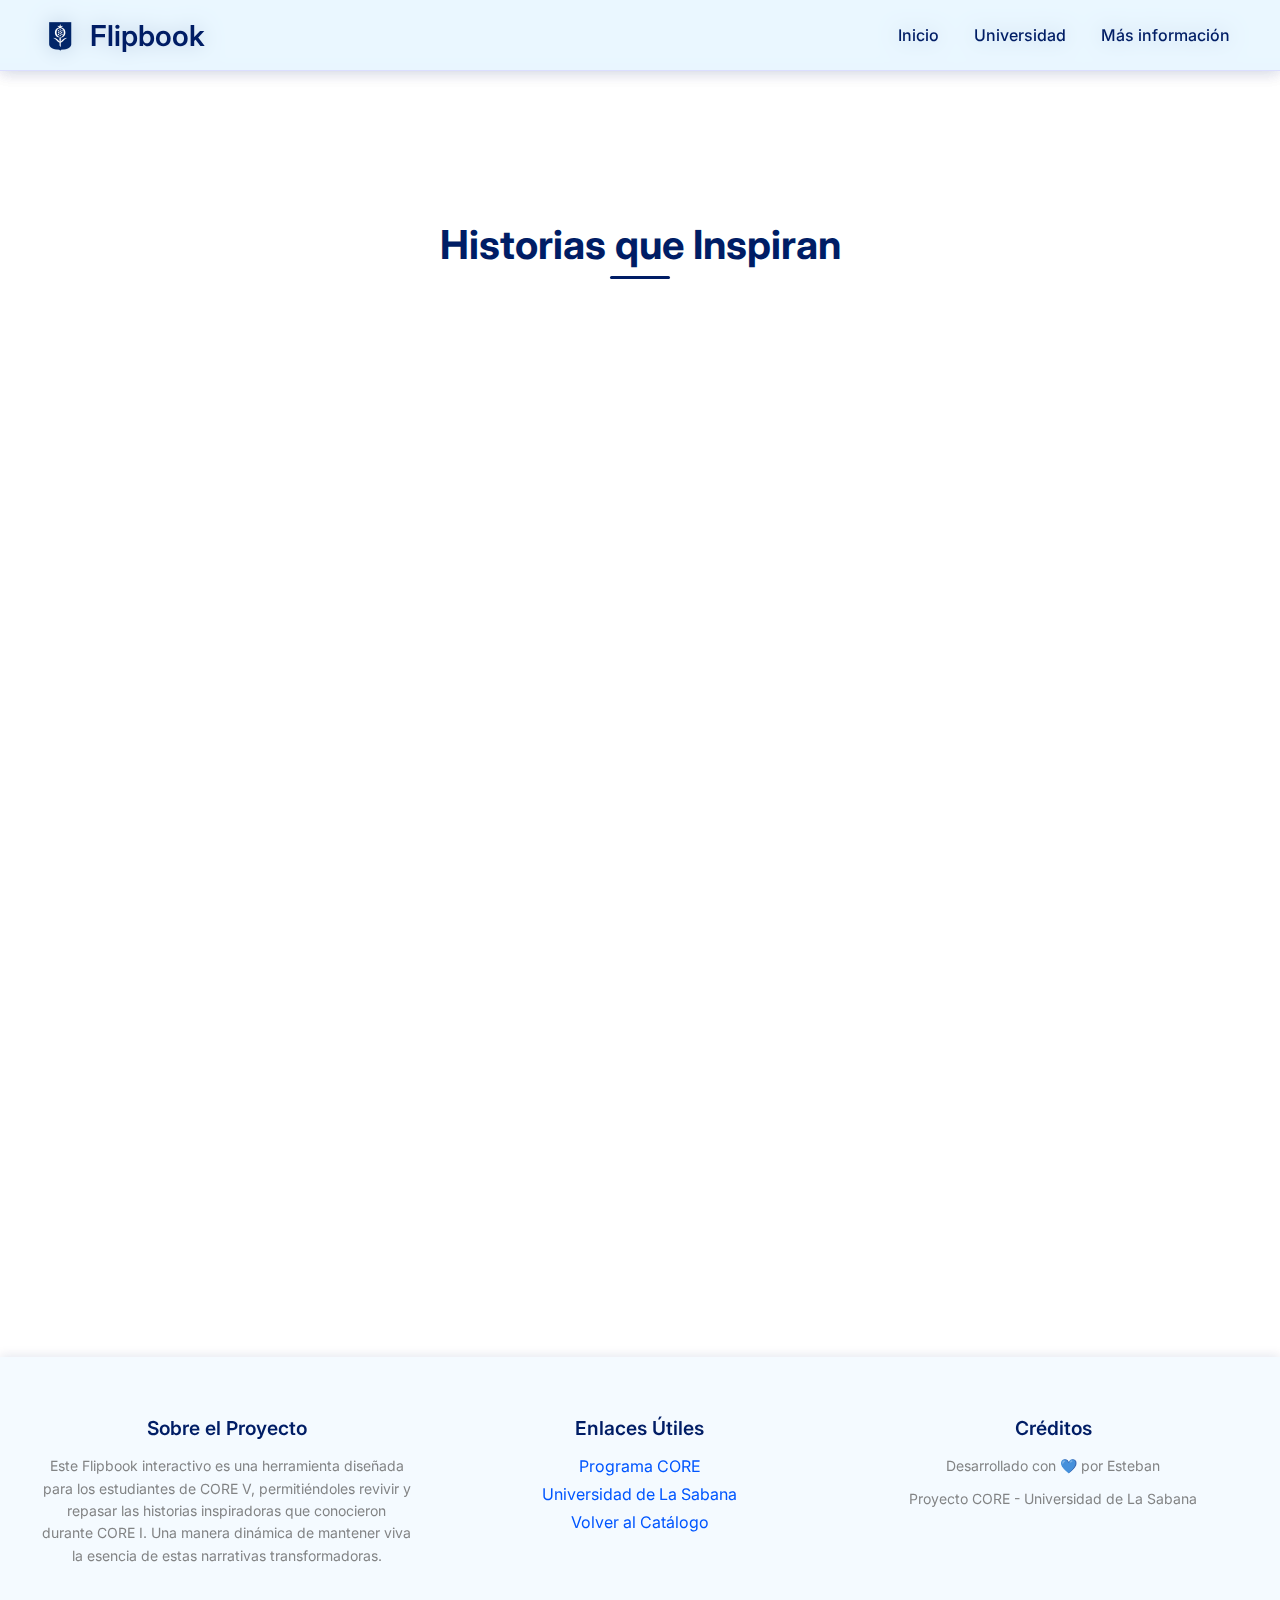
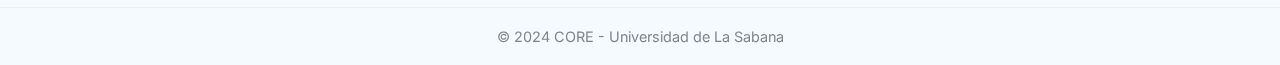
<file: index.html>
<!DOCTYPE html>
<html lang="es">
<head>
    <meta charset="UTF-8">
    <meta name="viewport" content="width=device-width, initial-scale=1.0">
    <title>Selección de Libros - Flipbook</title>
    
    <!-- Enlace a estilos externos -->
    <link rel="stylesheet" href="styles.css">
    
    <!-- Librerías necesarias -->
    <script src="https://cdnjs.cloudflare.com/ajax/libs/jquery/3.6.0/jquery.min.js"></script>
    <link href="https://fonts.googleapis.com/css2?family=Inter:wght@400;500;600;700&display=swap" rel="stylesheet">
    <!-- Cargar componentes -->
    <script src="components.js"></script>
    <style>
        .hamburger {
            display: none;
            flex-direction: column;
            justify-content: space-around;
            width: 2rem;
            height: 2rem;
            background: none;
            border: none;
            cursor: pointer;
            padding: 0;
            z-index: 10;
            outline: none;
            -webkit-tap-highlight-color: transparent;
            box-shadow: none;
        }

        .hamburger:focus,
        .hamburger:active,
        .hamburger:hover {
            outline: none;
            background: none;
            border: none;
            box-shadow: none;
        }

        .hamburger span {
            width: 2rem;
            height: 0.25rem;
            background: #333;
            border-radius: 10px;
            transition: all 0.3s linear;
            position: relative;
            transform-origin: 1px;
            box-shadow: none;
        }

        @media (max-width: 768px) {
            .hamburger {
                display: flex;
                position: relative;
                z-index: 1000;
                background: none;
                box-shadow: none;
            }

            .nav-links {
                position: fixed;
                right: -100%;
                top: 0;
                height: 100vh;
                width: 100%;
                background: rgba(255, 255, 255, 0.2);
                backdrop-filter: blur(8px);
                -webkit-backdrop-filter: blur(8px);
                flex-direction: column;
                padding-top: 5rem;
                transition: 0.3s ease-in-out;
                z-index: 999;
            }

            .nav-links.active {
                right: 0;
            }

            .nav-links a {
                margin: 1.5rem 0;
                font-size: 1.2rem;
                text-align: center;
                -webkit-tap-highlight-color: transparent;
                color: #000;
                text-decoration: none;
                transition: color 0.3s ease;
                font-weight: 500;
                padding: 0.5rem 2rem;
                border-radius: 8px;
                background: rgba(255, 255, 255, 0.1);
            }

            .nav-links a:hover {
                color: #0056b3;
                background: rgba(255, 255, 255, 0.2);
            }

            .hamburger.active span:first-child {
                transform: rotate(45deg);
            }

            .hamburger.active span:nth-child(2) {
                opacity: 0;
            }

            .hamburger.active span:nth-child(3) {
                transform: rotate(-45deg);
            }
        }
    </style>
</head>
<body>
    <main>
        <h2 class="main-title">Historias que Inspiran</h2>
        <div class="book-cards">
            <div class="book-card" onclick="location.href='malala.html'" style="--order: 1">
                <div class="card-bg">
                    <img src="src/malala.png" alt="Malala">
                </div>
                <div class="card-content">
                    <span class="book-tag">Biografía</span>
                    <h3>Malala: Mi historia</h3>
                    <p class="author">Malala Yousafzai</p>
                </div>
            </div>
            
            <div class="book-card" onclick="location.href='correrparavivir.html'" style="--order: 2">
                <div class="card-bg">
                    <img src="src/correrparavivirportada.png" alt="Correr para vivir">
                </div>
                <div class="card-content">
                    <span class="book-tag">Superación</span>
                    <h3>Correr para vivir</h3>
                    <p class="author">López Lomong</p>
                </div>
            </div>

            <div class="book-card" onclick="location.href='memoriadeunarbol.html'" style="--order: 3">
                <div class="card-bg">
                    <img src="src/memoriadeunarbol.jpg" alt="Memoria de un árbol">
                </div>
                <div class="card-content">
                    <span class="book-tag">Literatura</span>
                    <h3>Memoria de un árbol</h3>
                    <p class="author">Tina Vallés</p>
                </div>
            </div>

            <div class="book-card" onclick="location.href='blancacomolanieve.html'" style="--order: 4">
                <div class="card-bg">
                    <img src="src/blancacomolanieve.jpg" alt="Blanca como la nieve">
                </div>
                <div class="card-content">
                    <span class="book-tag">Novela</span>
                    <h3>Blanca como la nieve, roja como la sangre</h3>
                    <p class="author">Alessandro D'Avenia</p>
                </div>
            </div>

            <div class="book-card" onclick="location.href='unatartademanzana.html'" style="--order: 5">
                <div class="card-bg">
                    <img src="src/unatartademanzana.jpg" alt="Una tarta de manzana">
                </div>
                <div class="card-content">
                    <span class="book-tag">Juvenil</span>
                    <h3>Una tarta de manzana llena de esperanza</h3>
                    <p class="author">Sarah Moore Fitzgerald</p>
                </div>
            </div>
        </div>
    </main>
    
    <!-- Script para el menú hamburguesa -->
    <script src="nav-loader.js"></script>
</body>
</html>
</file>
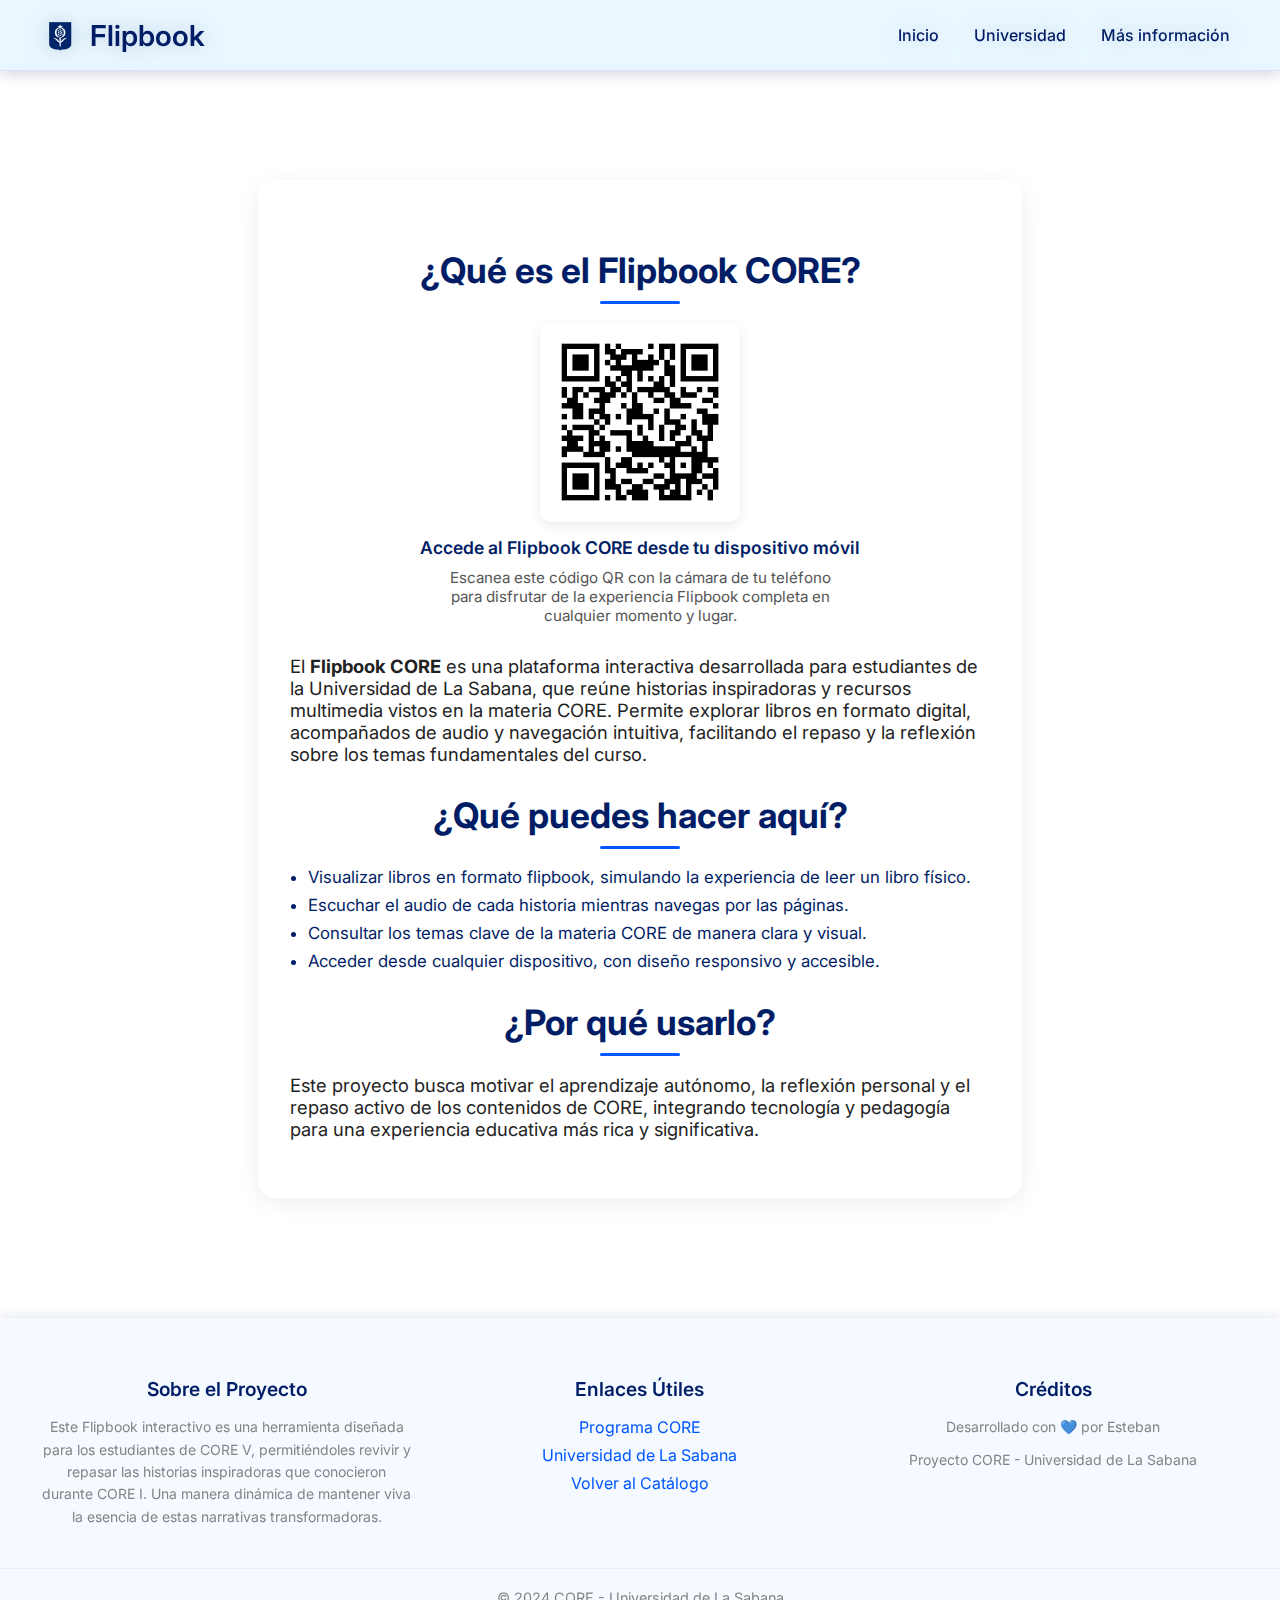
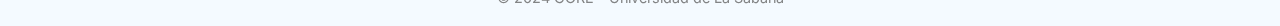
<file: masinformacion.html>
<!DOCTYPE html>
<html lang="es">
<head>
    <meta charset="UTF-8">
    <meta name="viewport" content="width=device-width, initial-scale=1.0">
    <title>Más Información - Flipbook CORE</title>
    <link rel="stylesheet" href="styles.css">
    <link href="https://fonts.googleapis.com/css2?family=Inter:wght@400;500;600;700&display=swap" rel="stylesheet">
    <script src="components.js"></script>
    <style>
        .info-container {
            max-width: 700px;
            margin: 80px auto 40px auto;
            background: rgba(255,255,255,0.95);
            border-radius: 18px;
            box-shadow: 0 4px 24px rgba(0,0,0,0.07);
            padding: 40px 32px;
            font-family: 'Inter', Arial, sans-serif;
        }
        .info-container h2 {
            font-size: 2.2rem;
            font-weight: 700;
            margin-bottom: 18px;
            color: #001D65;
            text-align: center;
            position: relative;
        }
        .info-container h2::after {
            content: '';
            display: block;
            width: 80px;
            height: 3px;
            background: #0056FF;
            margin: 10px auto 0;
            border-radius: 2px;
        }
        .info-container p {
            font-size: 1.15rem;
            color: #222;
            margin-bottom: 18px;
        }
        .info-container ul {
            margin: 0 0 0 18px;
            padding: 0;
        }
        .info-container li {
            font-size: 1.05rem;
            margin-bottom: 8px;
        }
        
        .qr-section {
            display: flex;
            flex-direction: column;
            align-items: center;
            margin-top: 30px;
            padding-top: 20px;
            border-top: 1px solid #eee;
            text-align: center;
        }
        
        .qr-image {
            width: 200px;
            height: 200px;
            margin-bottom: 15px;
            border-radius: 10px;
            box-shadow: 0 4px 12px rgba(0, 0, 0, 0.08);
        }
        
        .qr-caption {
            font-size: 1.1rem;
            color: #001D65;
            font-weight: 600;
            margin-bottom: 10px;
        }
        
        .qr-description {
            font-size: 0.95rem;
            color: #555;
            max-width: 400px;
        }
        
        @media (max-width: 768px) {
            .qr-image {
                width: 180px;
                height: 180px;
            }
        }
    </style>
</head>
<body>
    <main>
        <div class="info-container">
            <h2>¿Qué es el Flipbook CORE?</h2>
            
            <!-- Sección del código QR -->
            <div class="qr-section" style="margin-top: 0; padding-top: 0; border-top: none; margin-bottom: 30px;">
                <img src="src/qrflipboook.png" alt="Código QR Flipbook CORE" class="qr-image">
                <div class="qr-caption">Accede al Flipbook CORE desde tu dispositivo móvil</div>
                <div class="qr-description">Escanea este código QR con la cámara de tu teléfono para disfrutar de la experiencia Flipbook completa en cualquier momento y lugar.</div>
            </div>
            
            <p>
                El <strong>Flipbook CORE</strong> es una plataforma interactiva desarrollada para estudiantes de la Universidad de La Sabana, que reúne historias inspiradoras y recursos multimedia vistos en la materia CORE. Permite explorar libros en formato digital, acompañados de audio y navegación intuitiva, facilitando el repaso y la reflexión sobre los temas fundamentales del curso.
            </p>
            <h2>¿Qué puedes hacer aquí?</h2>
            <ul>
                <li>Visualizar libros en formato flipbook, simulando la experiencia de leer un libro físico.</li>
                <li>Escuchar el audio de cada historia mientras navegas por las páginas.</li>
                <li>Consultar los temas clave de la materia CORE de manera clara y visual.</li>
                <li>Acceder desde cualquier dispositivo, con diseño responsivo y accesible.</li>
            </ul>
            <h2>¿Por qué usarlo?</h2>
            <p>
                Este proyecto busca motivar el aprendizaje autónomo, la reflexión personal y el repaso activo de los contenidos de CORE, integrando tecnología y pedagogía para una experiencia educativa más rica y significativa.
            </p>
        </div>
    </main>
    <script src="nav-loader.js"></script>
</body>
</html>
</file>
<file: styles.css>
/* --- ESTILO GENERAL --- */
body {
  min-height: 100vh;
  background: #ffffff;
  font-family: 'Inter', 'Poppins', sans-serif;
  margin: 0;
  padding: 0;
  color: #001D65;
  display: flex;
  flex-direction: column;
}

/* --- NAVBAR --- */
.navbar {
  width: 100%;
  background: rgba(233, 246, 255, 0.8); /* 50 con transparencia */
  backdrop-filter: blur(10px);
  -webkit-backdrop-filter: blur(10px);
  padding: 15px 40px;
  display: flex;
  justify-content: space-between;
  align-items: center;
  box-shadow: 0 2px 15px rgba(0, 29, 101, 0.1);
  position: fixed;
  top: 0;
  left: 0;
  z-index: 1000;
  box-sizing: border-box;
  border-bottom: 1px solid rgba(167, 125, 255, 0.2);
}

.navbar h1 {
  color: #001D65;
  font-size: 1.8rem;
  font-weight: 600;
  margin: 0;
  display: flex;
  align-items: center;
  gap: 10px;
}

/* Remove or comment out this section since we're using the img tag */
/*.navbar h1::before {
  content: '';
  display: inline-block;
  width: 40px;
  height: 40px;
  background-image: url('src/Unisabana.png');
  background-size: contain;
  background-repeat: no-repeat;
  background-position: center;
}*/

.nav-links {
  display: flex;
  gap: 15px;
}

.nav-links a {
  color: #001D65;
  text-decoration: none;
  font-size: 16px;
  font-weight: 500;
  transition: 0.3s;
  padding: 5px 10px;
  border-radius: 4px;
  position: relative;
}

.nav-links a:after {
  content: '';
  position: absolute;
  width: 0;
  height: 2px;
  bottom: -2px;
  left: 0;
  background-color: #0056FF;
  transition: width 0.3s ease;
}

.nav-links a:hover:after {
  width: 100%;
}

/* Navbar logo styles */
.logo-link {
    text-decoration: none;
    display: flex;
    align-items: center;
}

.navbar-logo {
    width: 40px;
    height: 40px;
    object-fit: contain;
    margin-right: 10px;
}

/* --- CONTENEDOR DEL LIBRO --- */
#flipbook {
visibility: hidden;
border-radius: 12px;
background-color: transparent;
overflow: hidden;
margin-top: 80px;
margin: 0 auto !important;
}

/* Primera página con fondo blanco y bordes redondeados */
#flipbook .page:first-child {
background-color: white !important;
border-radius: 12px !important;
}

/* --- CONTROLES DE NAVEGACIÓN --- */
.controls {
  position: fixed;
  bottom: 20px;
  left: 50%;
  transform: translateX(-50%);
  background: rgba(233, 246, 255, 0.9);
  padding: 15px 25px;
  border-radius: 50px;
  box-shadow: 0 4px 20px rgba(0, 29, 101, 0.15);
  display: flex;
  gap: 20px;
  align-items: center;
  z-index: 1000;
}

.nav-btn {
  padding: 10px 20px;
  border-radius: 25px;
  border: none;
  background: #001D65;
  color: white;
  font-weight: 600;
  cursor: pointer;
  transition: 0.3s;
}

.nav-btn:hover {
  background: #0030B3;
}

/* Botones de navegación */
button {
padding: 12px 24px;
font-size: 16px;
font-weight: 600;
cursor: pointer;
border: none;
background: #001D65;
color: white;
border-radius: 8px;
transition: 0.3s;
box-shadow: 0px 4px 8px rgba(0, 29, 101, 0.2);
}

button:hover {
background: #0030B3;
}

/* --- BOTONES DE LIBROS --- */
/* Animación para los botones de libros */
.book-buttons {
display: flex;
flex-direction: column;
align-items: center;
gap: 20px;
margin-top: 20px;
}

.book-button {
background-color: #4CAF50;
color: white;
padding: 20px 40px;
text-align: center;
text-decoration: none;
display: inline-block;
font-size: 18px;
margin: 4px 2px;
cursor: pointer;
border: none;
border-radius: 12px;
transition: background-color 0.3s ease;
opacity: 0;
transform: translateY(20px);
animation: fadeInUp 0.5s ease forwards;
animation-delay: calc(var(--order) * 0.2s);
}

.book-button:hover {
background-color: #45a049;
}

@keyframes fadeInUp {
from {
  opacity: 0;
  transform: translateY(20px);
}
to {
  opacity: 1;
  transform: translateY(0);
}
}

/* Loader */
.loader {
  position: fixed;
  top: 50%;
  left: 50%;
  transform: translate(-50%, -50%);
  width: 60px;
  height: 60px;
  border: 6px solid #E9F6FF;
  border-top: 6px solid #001D65;
  border-radius: 50%;
  animation: spin 1s linear infinite;
  z-index: 1000;
}

@keyframes spin {
  0% { transform: rotate(0deg); }
  100% { transform: rotate(360deg); }
}

/* Agregar después de los estilos del loader */

.loading-overlay {
  position: fixed;
  top: 0;
  left: 0;
  width: 100%;
  height: 100%;
  background: rgba(0, 29, 101, 0.8);
  backdrop-filter: blur(8px);
  -webkit-backdrop-filter: blur(8px);
  z-index: 999;
  display: flex;
  justify-content: center;
  align-items: center;
  opacity: 0;
  animation: fadeIn 0.3s ease forwards;
}

@keyframes fadeIn {
  from { opacity: 0; }
  to { opacity: 1; }
}

.main-title {
  color: #001D65;
  font-size: 2.5rem;
  font-weight: 700;
  text-align: center;
  margin: 120px 0 40px;
  position: relative;
}

.main-title:after {
  content: '';
  position: absolute;
  bottom: -10px;
  left: 50%;
  transform: translateX(-50%);
  width: 60px;
  height: 3px;
  background: #001D65;
  border-radius: 2px;
}

/* --- MAIN CONTENT --- */
main {
  margin-top: 80px;
  padding: 20px;
  flex: 1;
  width: 100%;
  box-sizing: border-box;
}

/* Book Cards Styling */
.book-cards {
    display: grid;
    grid-template-columns: repeat(auto-fit, minmax(280px, 1fr));
    gap: 2rem;
    padding: 2rem;
    max-width: 1400px;
    margin: 2rem auto;
}

.book-card {
    height: 420px;
    border-radius: 15px;
    background: #fff;
    box-shadow: 0 10px 20px rgba(0, 29, 101, 0.1);
    overflow: hidden;
    position: relative;
    transition: transform 0.3s ease, box-shadow 0.3s ease;
    cursor: pointer;
    opacity: 0;
    animation: fadeInUp 0.6s ease forwards;
    animation-delay: calc(var(--order) * 0.1s);
}

.card-bg {
    height: 75%;
    width: 100%;
    overflow: hidden;
    border-radius: 15px 15px 0 0;
}

.card-bg img {
    width: 100%;
    height: 100%;
    object-fit: cover;
    transition: transform 0.5s ease;
}

.book-card:hover {
    transform: translateY(-8px);
    box-shadow: 0 15px 30px rgba(0, 29, 101, 0.15);
}

.book-card:hover .card-bg img {
    transform: scale(1.05);
}

.card-content {
    position: absolute;
    bottom: 0;
    left: 0;
    right: 0;
    padding: 1.2rem;
    background: white;
    min-height: 25%;
    display: flex;
    flex-direction: column;
    gap: 0.5rem;
}

.card-content h3 {
    margin: 0;
    font-size: 1.1rem;
    color: #001D65;
    line-height: 1.4;
}

.author {
    margin: 0;
    font-size: 0.9rem;
    color: #666;
    font-style: italic;
}

.book-tag {
    align-self: flex-start;
    background: rgba(233, 246, 255, 0.9);
    padding: 0.4rem 0.8rem;
    border-radius: 20px;
    font-size: 0.8rem;
    color: #001D65;
    font-weight: 500;
    box-shadow: 0 2px 4px rgba(0, 29, 101, 0.1);
}

@keyframes fadeInUp {
    from {
        opacity: 0;
        transform: translateY(20px);
    }
    to {
        opacity: 1;
        transform: translateY(0);
    }
}

/* --- FOOTER --- */
footer {
  width: 100%;
  padding: 20px;
  background: #f8f9fa;
  text-align: center;
  box-shadow: 0px -4px 15px rgba(0, 0, 0, 0.4);
  backdrop-filter: blur(8px);
  -webkit-backdrop-filter: blur(8px);
  margin-top: auto;
}

footer p {
  margin: 0;
  font-size: 14px;
  color: #666;
  opacity: 0.8;
}

/* Footer styles */
.site-footer {
    background: rgba(233, 246, 255, 0.5);
    padding: 40px 0 20px;
    margin-top: 60px;
    box-shadow: 0 -2px 10px rgba(0, 29, 101, 0.1);
}

.footer-content {
    max-width: 1200px;
    margin: 0 auto;
    display: grid;
    grid-template-columns: repeat(auto-fit, minmax(250px, 1fr));
    gap: 40px;
    padding: 0 20px;
}

.footer-section h3 {
    color: #001D65;
    font-size: 1.2rem;
    margin-bottom: 15px;
    font-weight: 600;
}

.footer-section p {
    color: #666;
    line-height: 1.6;
    margin-bottom: 10px;
}

.footer-section ul {
    list-style: none;
    padding: 0;
}

.footer-section ul li {
    margin-bottom: 8px;
}

.footer-section ul li a {
    color: #0056FF;
    text-decoration: none;
    transition: color 0.3s ease;
}

.footer-section ul li a:hover {
    color: #001D65;
}

.footer-bottom {
    text-align: center;
    margin-top: 30px;
    padding-top: 20px;
    border-top: 1px solid #eee;
}

.footer-bottom p {
    color: #666;
    font-size: 0.9rem;
}

/* --- FLIPBOOK CONTAINER --- */
#flipbook-container {
  display: flex;
  justify-content: center;
  align-items: center;
  width: 100%;
  margin: 0 auto;
  padding: 20px;
  box-sizing: border-box;
}

/* Reader container styles */
.reader-container {
  margin-top: 80px;
  padding: 20px;
  min-height: calc(100vh - 80px);
}

/* Media Queries */
@media screen and (max-width: 768px) {
  .navbar {
      padding: 10px 20px;
  }

  .navbar h1::before {
      width: 30px;
      height: 30px;
  }

  .reader-container {
      margin-top: 60px;
      padding: 10px;
  }

  #flipbook-container {
      padding: 0;
  }

  #flipbook {
      margin: 0 auto !important;
      transform: none !important;
  }

  .controls {
      bottom: 10px;
      padding: 10px 15px;
      width: 90%;
      max-width: 400px;
      justify-content: center;
  }

  .nav-btn {
      padding: 8px 15px;
      font-size: 14px;
  }

  .page-indicator {
      font-size: 14px;
  }

  .zoom-controls {
      right: 10px;
      bottom: 80px;
  }

  .nav-links {
      margin-top: 10px;
      width: 100%;
      justify-content: center;
  }

  .nav-links a {
      font-size: 14px;
      padding: 8px;
  }

  main {
      margin-top: 60px;
  }

  .footer-content {
      grid-template-columns: 1fr;
      gap: 30px;
      padding: 0 15px;
  }

  .footer-section {
      text-align: center;
  }

  .site-footer {
      margin-top: 40px;
      padding: 30px 0 15px;
  }
}

@media screen and (max-width: 480px) {
  #flipbook {
      transform: scale(0.6);
  }

  .navbar h1 {
      font-size: 20px;
  }

  .nav-links a {
      font-size: 12px;
      padding: 5px;
  }

  main {
      margin-top: 50px;
  }
}

.error-message {
    position: fixed;
    top: 50%;
    left: 50%;
    transform: translate(-50%, -50%);
    background-color: rgba(255, 0, 0, 0.1);
    color: #ff0000;
    padding: 20px;
    border-radius: 8px;
    text-align: center;
    font-size: 1.2rem;
    max-width: 80%;
    backdrop-filter: blur(8px);
    -webkit-backdrop-filter: blur(8px);
    border: 1px solid rgba(255, 0, 0, 0.2);
}

/* Media Queries - Mobile menu */
@media (max-width: 768px) {
    .nav-links a:hover {
        color: #001D65;
        background: rgba(233, 246, 255, 0.3);
    }
    
    .hamburger span {
        background: #001D65;
    }
}
</file>
